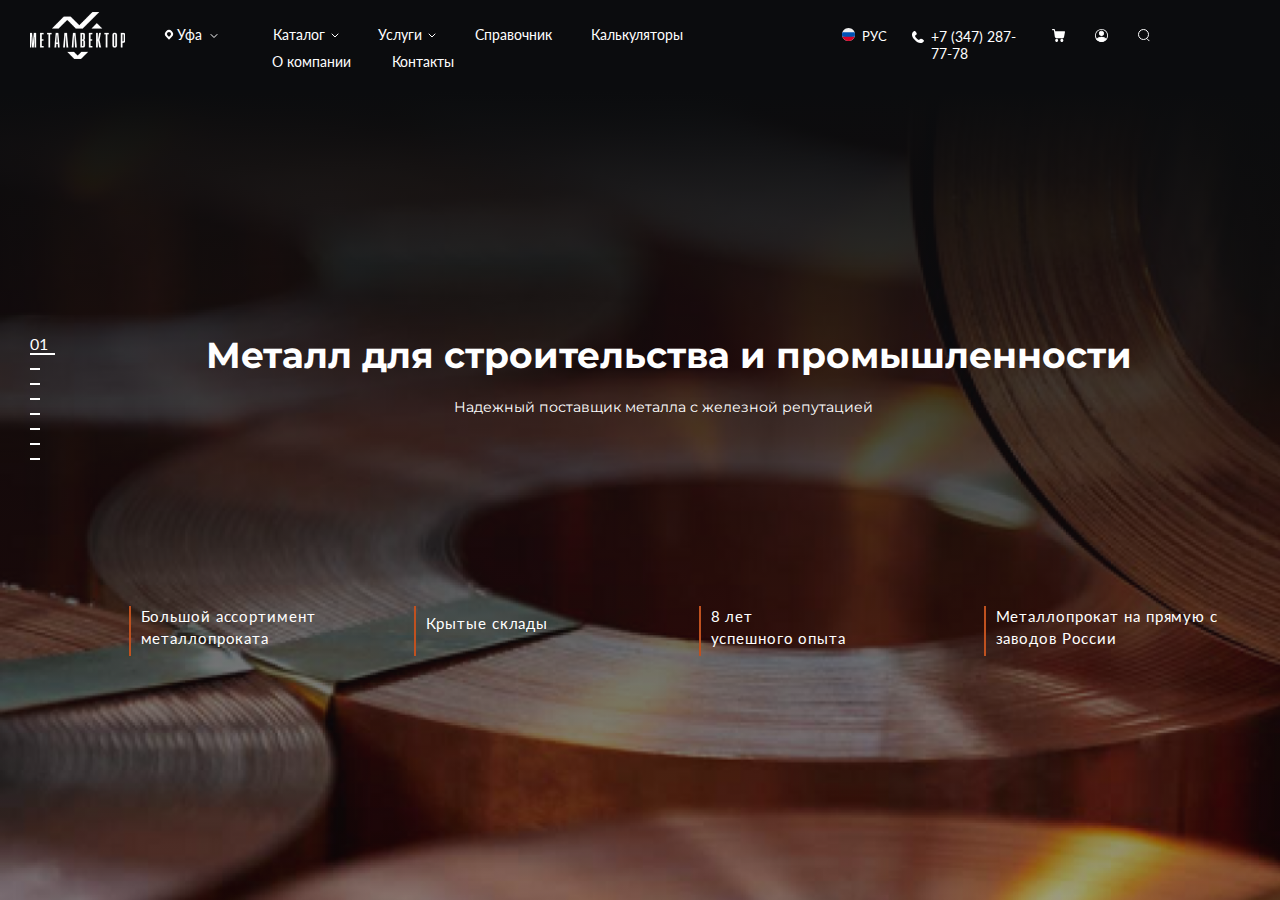
<file: index.html>
<!DOCTYPE html>
<html>
	<head>
		<meta chatset="utf-8">
		<link rel="stylesheet" href="index.css">
		 <meta name="viewport" content="width=device-width, initial-scale=1.0">
	</head>
	<body>
		<header>
			<div class="Head">
				<div class="Head__menuHead">
					<div class="Head__menuHead__block-logo">
						<img class="Head__menuHead__block-logo__img" src="img/header/logoWhite.png"/>
					</div>
					<div class="Head__menuHead__regionHead">
						<div class="Head__menuHead__regionHead__marker"></div>
						<p class="Head__menuHead__regionHead__region" id="region_menu">Уфа</p>
						<ul class="Head__menuHead__regionHead__menu" id="regions">
							<li class="Head__menuHead__regionHead__menu_item" id="region_myself">Уфа</li>
							<li class="Head__menuHead__regionHead__menu_item" id="region_myself">Москва</li>
							<li class="Head__menuHead__regionHead__menu_item" id="region_myself">Москва</li>
							<li class="Head__menuHead__regionHead__menu_item" id="region_myself">Ооо, Питер</li>
						</ul>
						<img class="Head__menuHead__regionHead__line" src="img/header/Line.svg"/>
					</div>
					<div class="Head__listHead">
						<ul class="Head__listHead__menu">
							<li class="Head__listHead__menu-items Head__listHead__menu-items-catalog" id="menu_catalog">
								<label class="Head__listHead__menu-items_label">Каталог</label>
								<ul class="Head__listHead__menu-items__more" id="menu_catalog_items">
									<a class="Head__listHead__menu-items__more-href" href="#">
										<li class="Head__listHead__menu-items__more-href_name">Металлопрокат</li>
									</a>
									<a class="Head__listHead__menu-items__more-href" href="#">
										<li class="Head__listHead__menu-items__more-href_name">Кровля</li>
									</a>
									<a class="Head__listHead__menu-items__more-href" href="#">
										<li class="Head__listHead__menu-items__more-href_name">Фасад</li>
									</a>
									<a class="Head__listHead__menu-items__more-href" href="#">
										<li class="Head__listHead__menu-items__more-href_name">Ограждающие системы</li>
									</a>
									<a class="Head__listHead__menu-items__more-href" href="#">
										<li class="Head__listHead__menu-items__more-href_name">Прочие</li>
									</a>
									<a class="Head__listHead__menu-items__more-href" href="#">
										<li class="Head__listHead__menu-items__more-href_name">Некондиция</li>
									</a>
								</ul>
								<img class="Head__listHead__menu-items-more_line" src="img/header/Line.svg"/>
							</li>
							<li class="Head__listHead__menu-items Head__listHead__menu-items-service" id="menu_catalog">
								<label class="Head__listHead__menu-items_label">Услуги</label>
								<ul class="Head__listHead__menu-items__more" id="menu_catalog_items">
									<a class="Head__listHead__menu-items__more-href" href="#">
										<li class="Head__listHead__menu-items__more-href_name">Лазерная резка металла</li>
									</a>
									<a class="Head__listHead__menu-items__more-href" href="#">
										<li class="Head__listHead__menu-items__more-href_name">Резка металла в размер</li>
									</a>
									<a class="Head__listHead__menu-items__more-href" href="#">
										<li class="Head__listHead__menu-items__more-href_name">Гибка металла</li>
									</a>
									<a class="Head__listHead__menu-items__more-href" href="#">
										<li class="Head__listHead__menu-items__more-href_name">Прочие</li>
									</a>
									<a class="Head__listHead__menu-items__more-href" href="#">
										<li class="Head__listHead__menu-items__more-href_name">Некондиция</li>
									</a>
								</ul>
								<img  class="Head__listHead__menu-items-more_line" src="img/header/Line.svg"/>
							</li>
							<li class="Head__listHead__menu-items Head__listHead__menu-items-info">Справочник</li>
							<li class="Head__listHead__menu-items Head__listHead__menu-items-calc">Калькуляторы</li>
							<li class="Head__listHead__menu-items Head__listHead__menu-items-company">О компании</li>
							<li class="Head__listHead__menu-items Head__listHead__menu-items-contacts">Контакты</li>
						</ul>
					</div>
					<div class="Head__menuHead__menu_language" id="language">
						<img class="Head__menuHead__menu_language-img" src="img/header/rusHead.svg"/>
						<p class="Head__menuHead__menu_language-item Head__menuHead__menu_language-rus" >РУС</p>
						<p class="Head__menuHead__menu_language-item Head__menuHead__menu_language-eng Head__menuHead__menu_language-disabled">ENG</p>
					</div>
					<div class="Head__menuHead__menu_phone">
						<img class="Head__menuHead__menu_phone-img" src="img/header/phoneIcon.svg"/>
						<p class="Head__menuHead__menu_phone-number">+7 (347) 287-77-78</p>
					</div>
					<div class="Head__menuHead__menu_user">
						<a class="Head__menuHead__menu_user-href Head__menuHead__menu_user-basket" href="#"><img class="Head__menuHead__menu_user-href_img" src="img/header/basketIcon.svg"/></a>
						<a class="Head__menuHead__menu_user-href" href="#"><img class="Head__menuHead__menu_user-href_img" src="img/header/userIcon.svg"/></a>
						<a class="Head__menuHead__menu_user-href Head__menuHead__menu_user-search" href="#"><img class="Head__menuHead__menu_user-href_img" src="img/header/searchIcon.svg"/></a>
					</div>
				</div>
				<div class="Head__banner_all_head">
					<div class="Head__sliderHead">
						<div class="Head__slider_item_head first_slider_item_head Head__active_slider_item">
						 	<p>01</p>
						</div>
						<div class="Head__slider_item_head second_slider_item_head">
							<p>02</p>
						</div>
						<div class="Head__slider_item_head third_slider_item_head">
							<p>03</p>
						</div>
						<div class="Head__slider_item_head fourth_slider_item_head">
							<p>04</p>
						</div>
						<div class="Head__slider_item_head fifth_slider_item_head">
							<p>05</p>
						</div>
						<div class="Head__slider_item_head six_slider_item_head">
							<p>06</p>
						</div>
						<div class="Head__slider_item_head seven_slider_item_head">
							<p>07</p>
						</div>
						<div class="Head__slider_item_head seven_slider_item_head">
							<p>08</p>
						</div>
					</div>
					<div class="Head__banner_head Head__active_banner">
						<div class="Head__banner_head_name">
							<h1 class="Head__banner_head_name_header">Металл для строительства и промышленности</h1>
							<p class="Head__banner_head_name_text">Надежный поставщик металла с железной репутацией</p>
						</div>
						<div class="Head__banner_items">
							<div class="Head__banner_head_item">
								<p class="Head__banner_head_item-text">Большой ассортимент<br>металлопроката</p>
							</div>
							<div class="Head__banner_head_item">
								<p class="Head__banner_head_item-text Head__banner_head_item-text-wing">Крытые склады </p>
							</div>
							<div class="Head__banner_head_item">
								<p class="Head__banner_head_item-text">8 лет<br>успешного опыта</p>
							</div>
							<div class="Head__banner_head_item">
								<p class="Head__banner_head_item-text">Металлопрокат на прямую с <br> заводов России</p>
							</div>
						</div>
					</div>									
				</div>
			</div>
		</header>
		<main>
			<section id="catalog">
				<div class="popularBlock">
					<div class="popularBlock__header">
						<h2 class="popularBlock__header-name">Популярное</h2>
						<a class="popularBlock__header-href" href="#">
							<p class="popularBlock__header-href_text">Каталог</p>
							<img class="popularBlock__header-href_img" src="img/popular/Line.png">
						</a>
					</div>
					<div class="popularBlock__block-catalog">
						<div class="popularBlock__all-catalog">
							<div class="popularBlock__catalog">
								<div class="popularBlock__catalog-block">
									<img class="popularBlock__catalog-block_img" src="img/popular/product.png">
								</div>
								<div class="popularBlock__catalog_text">
									<p class="popularBlock__catalog_articul">Артикул 23936</p>
									<p class="popularBlock__catalog_descreption">Лист ХК 1.2 1.25м 2.5м 08пссп 16523</p>
									<div class="popularBlock__catalog_info_price">
										<div class="popularBlock__catalog_prices">
											<p class="popularBlock__catalog_prices-piece">2 502 
												<sup class="popularBlock__catalog_prices-sup">40</sup>
												 / шт.
											</p>
											<p class="popularBlock__catalog_prices-ton">72 864 
												<sup class="popularBlock__catalog_prices-sup">00</sup>
												 / т.
											</p>
										</div>
										<div class="popularBlock__catalog_prices-block">
											<img class="popularBlock__catalog_prices-block_img" src="img/popular/basket.png">
										</div>
									</div>
								</div>
							</div>
							<div class="popularBlock__catalog">
								<div class="popularBlock__catalog-block">
									<img class="popularBlock__catalog-block_img" src="img/popular/product.png">
								</div>
								<div class="popularBlock__catalog_text">
									<p class="popularBlock__catalog_articul">Артикул 23936</p>
									<p class="popularBlock__catalog_descreption">Лист ХК 1.2 1.25м 2.5м 08пссп 16523</p>
									<div class="popularBlock__catalog_info_price">
										<div class="popularBlock__catalog_prices">
											<p class="popularBlock__catalog_prices-piece">2 502 
												<sup class="popularBlock__catalog_prices-sup">40</sup>
												 / шт.
											</p>
											<p class="popularBlock__catalog_prices-ton">72 864 
												<sup class="popularBlock__catalog_prices-sup">00</sup>
												 / т.
											</p>
										</div>
										<div class="popularBlock__catalog_prices-block">
											<img class="popularBlock__catalog_prices-block_img" src="img/popular/basket.png">
										</div>
									</div>
								</div>
							</div>
							<div class="popularBlock__catalog">
								<div class="popularBlock__catalog-block">
									<img class="popularBlock__catalog-block_img" src="img/popular/product.png">
								</div>
								<div class="popularBlock__catalog_text">
									<p class="popularBlock__catalog_articul">Артикул 23936</p>
									<p class="popularBlock__catalog_descreption">Лист ХК 1.2 1.25м 2.5м 08пссп 16523</p>
									<div class="popularBlock__catalog_info_price">
										<div class="popularBlock__catalog_prices">
											<p class="popularBlock__catalog_prices-piece">
												2 502 
												<sup class="popularBlock__catalog_prices-sup">40</sup>
												 / шт.
											</p>
											<p class="popularBlock__catalog_prices-ton">
												72 864 
												<sup class="popularBlock__catalog_prices-sup">00</sup>
												 / т.
											</p>
										</div>
										<div class="popularBlock__catalog_prices-block">
											<img class="popularBlock__catalog_prices-block_img" src="img/popular/basket.png">
										</div>
									</div>
								</div>
							</div>
							<div class="popularBlock__catalog">
								<div class="popularBlock__catalog-block">
									<img class="popularBlock__catalog-block_img" src="img/popular/product.png">
								</div>
								<div class="popularBlock__catalog_text">
									<p class="popularBlock__catalog_articul">Артикул 23936</p>
									<p class="popularBlock__catalog_descreption">Лист ХК 1.2 1.25м 2.5м 08пссп 16523</p>
									<div class="popularBlock__catalog_info_price">
										<div class="popularBlock__catalog_prices">
											<p class="popularBlock__catalog_prices-piece">
												2 502 
												<sup class="popularBlock__catalog_prices-sup">40</sup>
												 / шт.
											</p>
											<p class="popularBlock__catalog_prices-ton">
												72 864 
												<sup class="popularBlock__catalog_prices-sup">00</sup>
												 / т.
											</p>
										</div>
										<div class="popularBlock__catalog_prices-block">
											<img class="popularBlock__catalog_prices-block_img" src="img/popular/basket.png">
										</div>
									</div>
								</div>
							</div>
							<div class="popularBlock__catalog">
								<div class="popularBlock__catalog-block">
									<img class="popularBlock__catalog-block_img" src="img/popular/product.png">
								</div>
								<div class="popularBlock__catalog_text">
									<p class="popularBlock__catalog_articul">Артикул 23936</p>
									<p class="popularBlock__catalog_descreption">Лист ХК 1.2 1.25м 2.5м 08пссп 16523</p>
									<div class="popularBlock__catalog_info_price">
										<div class="popularBlock__catalog_prices">
											<p class="popularBlock__catalog_prices-piece">
												2 502 
												<sup class="popularBlock__catalog_prices-sup">40</sup>
												 / шт.
											</p>
											<p class="popularBlock__catalog_prices-ton">
												72 864 
												<sup class="popularBlock__catalog_prices-sup">00</sup>
												 / т.
											</p>
										</div>
										<div class="popularBlock__catalog_prices-block">
											<img class="popularBlock__catalog_prices-block_img" src="img/popular/basket.png">
										</div>
									</div>
								</div>
							</div>
							<div class="popularBlock__catalog">
								<div class="popularBlock__catalog-block">
									<img class="popularBlock__catalog-block_img" src="img/popular/product.png">
								</div>
								<div class="popularBlock__catalog_text">
									<p class="popularBlock__catalog_articul">Артикул 23936</p>
									<p class="popularBlock__catalog_descreption">Лист ХК 1.2 1.25м 2.5м 08пссп 16523</p>
									<div class="popularBlock__catalog_info_price">
										<div class="popularBlock__catalog_prices">
											<p class="popularBlock__catalog_prices-piece">
												2 502 
												<sup class="popularBlock__catalog_prices-sup">40</sup>
												 / шт.
											</p>
											<p class="popularBlock__catalog_prices-ton">
												72 864 
												<sup class="popularBlock__catalog_prices-sup">00</sup>
												 / т.
											</p>
										</div>
										<div class="popularBlock__catalog_prices-block">
											<img class="popularBlock__catalog_prices-block_img" src="img/popular/basket.png">
										</div>
									</div>
								</div>
							</div>
						</div>
					</div>
					<div class="popularBlock__bottom-line">
						<div class="popularBlock__bottom-line-active"></div>
					</div>
				</div>
			</section>
			<section id="services">
				<div class="services">
					<div class="services__header">
							<p class="services__header_text">Услуги</p>
					</div>
					<div  class="services__items">
						<div class="services__items__self services__items__self-first">
							<div class="services__items__self-left-block"></div>
							<div class="services__items__self-block">
								<p class="services__items__self-block_text">Лазерная резка металла</p>
							</div>
						</div>
						<div class="services__items__self services__items__self-second">
							<div class="services__items__self-left-block" ></div>
							<div class="services__items__self-block">
								<p class="services__items__self-block_text">Резка металла в размер</p>
							</div>
						</div>
						<div class="services__items__self services__items__self-thrid">
							<div class="services__items__self-left-block"></div>
							<div class="services__items__self-block">
								<p class="services__items__self-block_text">Гибка металла</p>
							</div>
						</div>
					</div>
				</div>
			</section>
			<section id="stocks">
				<div class="stocks">
					<div class="stocks__header">
						<div class="stocks__header_head">
							<p class="stocks__header_head-text">Акции</p>
						</div>
						<div class="stocks__header_href">
							<a class="stocks__header_href-text" href="#">ВСЕ АКЦИИ</a>
							<img class="stocks__header_href-img" src="img/popular/Line.png">
						</div>
					</div>
					<div class="stocks__all-products">
						<div class="stocks__all-products__item">
							<p class="stocks__all-products__item-info">
								Снижаем цены <br>
								на немерную арматуру
							</p>
							<img class="stocks__all-products__item-img" src="img/stock/truba.png">
							<a class="stocks__all-products__item-href" href="#">ПОДРОБНЕЕ</a>
						</div>
						<div class="stocks__all-products__item">
							<p class="stocks__all-products__item-info">
								Снижаем цены <br>
								на немерную арматуру
							</p>
							<img class="stocks__all-products__item-img" src="img/stock/truba.png">
							<a class="stocks__all-products__item-href" href="#">ПОДРОБНЕЕ</a>
						</div>
						<div class="stocks__all-products__item">
							<p class="stocks__all-products__item-info">
								Снижаем цены <br>
								на немерную арматуру
							</p>
							<img class="stocks__all-products__item-img" src="img/stock/truba.png">
							<a class="stocks__all-products__item-href" href="#">ПОДРОБНЕЕ</a>
						</div>
					</div>
					<div class="popularBlock__bottom-line">
						<div class="popularBlock__bottom-line-active"></div>
					</div>
				</div>
			</section>
			<section id="news">
				<div class="news">
					<div class="news__header">
						<p class="news__header-name">Новости</p>
						<div class="news__header-href">
							<a class="news__header-href-text" href="#">ВСЕ НОВОСТИ</a>
							<img class="news__header-href-img" src="img/popular/Line.png">
						</div>
					</div>
					<div class="news__items">
						<div class="news__items__big-news">
							<p class="news__items__big-news_date">20 января 2023</p>
							<p class="news__items__big-news_text">
								Росстат: индекс цен <br>
								в металлургии по итогам 2022 года составил 98,8%
							</p>
							<a class="news__items__big-news_href" href="#">ЧИТАТЬ</a>
						</div>
						<div class="news__items__small-news">
							<div class="news__items__small-news_item">
								<p class="news__items__small-news_item-info">«ВИЗ-Сталь» оптимизирует процесс упаковки готовой продукции</p>
								<p class="news__items__small-news_item-date">20 января 2023</p>
							</div>
							<div class="news__items__small-news_item">
								<p class="news__items__small-news_item-info">Иран: выплавка стали с начала года сократилась на 2%</p>
								<p class="news__items__small-news_item-date">12 января 2023</p>
							</div>
						</div>
					</div>
				</div>
			</section>
			<section id="useful">
				<div class="useful">
					<div class="useful__header">
						<div class="useful__header_head">
							<p class="useful__header_head-text">Полезные статьи</p>
						</div>
						<div class="useful__header_href">
							<a class="useful__header_href-text" href="#">ВСЕ СТАТЬИ</a>
							<img class="useful__header_href-img" src="img/popular/Line.png">
						</div>
					</div>
					<div class="useful__all-products">
						<div class="useful__all-products__item">
							<img class="useful__all-products__item-img" src="img/useful/article_1.png">
							<p class="useful__all-products__item-info">
								Выбираем строительную арматуру
							</p>
							<p class="useful__all-products__item-description" >
								Какая бывает арматура в строительстве?<br>
								По каким признакам классифицируется арматура?
							</p>
						</div>
						<div class="useful__all-products__item">
							<img class="useful__all-products__item-img" src="img/useful/article_2.png">
							<p class="useful__all-products__item-info">
								Строим забор из профлиста
							</p>
							<p class="useful__all-products__item-description" >
								Какая бывает арматура в строительстве?<br>
								По каким признакам классифицируется арматура?
							</p>
						</div>
						<div class="useful__all-products__item">
							<img class="useful__all-products__item-img" src="img/useful/article_3.png">
							<p class="useful__all-products__item-info">
								Оцинковка и нержавейка. Что выбрать?
							</p>
							<p class="useful__all-products__item-description" >
								Какая бывает арматура в строительстве?<br>
								По каким признакам классифицируется арматура?
							</p>
						</div>
					</div>
					<div class="popularBlock__bottom-line">
						<div class="popularBlock__bottom-line-active"></div>
					</div>
				</div>
			</section>
			<section id="parthers">
				<div class="parthers">
					<div class="parthers__header">
						<div class="parthers__header_head">
							<p class="parthers__header_head-text">Партнеры</p>
						</div>
					</div>
					<div class="parthers__all">
						<div class="parthers__all__item parthers__all__ARCELOR">
							<img class="parthers__all__item-img" src="img/parthers/arcelor.svg">
						</div>
						<div class="parthers__all__item parthers__all__NLMK">
							<img class="parthers__all__item-img" src="img/parthers/NLMK.svg">
						</div>
						<div class="parthers__all__item parthers__all__GKP">
							<img class="parthers__all__item-img" src="img/parthers/GKP.svg">
						</div>
						<div class="parthers__all__item parthers__all__AMET">
							<img class="parthers__all__item-img" src="img/parthers/amet.svg">
						</div>
						<div class="parthers__all__item parthers__all__MMK">
							<img class="parthers__all__item-img" src="img/parthers/MMK.svg">
						</div>
						<div class="parthers__all__item parthers__all__CMK">
							<img class="parthers__all__item-img" src="img/parthers/CMK.svg">
						</div>
					</div>
					<div class="popularBlock__bottom-line partherBlock__bottom-line">
						<div class="popularBlock__bottom-line-active"></div>
					</div>
				</div>
			</section>-->
		</main>
		<footer id="menu-footer">
			<div class="menu-footer">
				<div class="menu-footer__info">
					<div class="menu-footer__info__block-first">
						<p class="menu-footer__info__block-first_string menu-footer__info__string">Прайс-лист</p>
						<p class="menu-footer__info__block-first_string menu-footer__info__string">Спецпредложения</p>
						<p class="menu-footer__info__block-first_string menu-footer__info__string">Каталог</p>
						<ul class="menu-footer__info__block-first_lists menu-footer__info__lists">
							<li class="menu-footer__info__block-first_lists-item menu-footer__info__lists-item">Сортовой прокат</li>
							<li class="menu-footer__info__block-first_lists-item menu-footer__info__lists-item">Трубы</li>
							<li class="menu-footer__info__block-first_lists-item menu-footer__info__lists-item">Листовой прокат</li>
							<li class="menu-footer__info__block-first_lists-item menu-footer__info__lists-item">Метизы</li>
							<li class="menu-footer__info__block-first_lists-item menu-footer__info__lists-item">Качественные стали</li>
							<li class="menu-footer__info__block-first_lists-item menu-footer__info__lists-item">Цветные металлы</li>
							<li class="menu-footer__info__block-first_lists-item menu-footer__info__lists-item">Нержавеющая сталь</li>
						</ul>
					</div>
					<div class="menu-footer__info__block-second">
						<p class="menu-footer__info__block-second_string menu-footer__info__string">О компании</p>
						<ul class="menu-footer__info__block-second_lists menu-footer__info__lists">
							<li class="menu-footer__info__block-second_lists-item menu-footer__info__lists-item">Основная деятельность</li>
							<li class="menu-footer__info__block-second_lists-item menu-footer__info__lists-item">Ваканси</li>
							<li class="menu-footer__info__block-second_lists-item menu-footer__info__lists-item">Наши партнеры и поставщики</li>
						</ul>
						<p class="menu-footer__info__block-second_string menu-footer__info__string">Услуги и сервис</p>
						<p class="menu-footer__info__block-second_string menu-footer__info__string">Контакты</p>
					</div>
				</div>
				<div class="menu-footer__footer">
					<div class="menu-footer__footer-social">
						<div class="menu-footer__footer-social_item menu-footer__footer-social_fb">
							<img class="menu-footer__footer-social_item-img" src="img/footer/fb.svg">
						</div>
						<div class="menu-footer__footer-social_item">
							<img class="menu-footer__footer-social_item-img" src="img/footer/insta.svg">
						</div>
						<div class="menu-footer__footer-social_item">
							<img class="menu-footer__footer-social_item-img" src="img/footer/vk.svg">
						</div>
					</div>
					<div class="menu-footer__footer-rights">
						<p class="menu-footer__footer-rights_text">© ОАО«МЕТАЛЛВЕКТОР», 2023 г. Все права защищены.</p>
					</div>
				</div>
			</div>
		</footer>
	</body>
	<script src="index.js"></script>
</html>
</file>
<file: index.css>
@font-face{
	font-family: "Lato";
	src: url('fonts/Lato.ttf');
}

@font-face{
	font-family: "Montserrat";
	src: url('fonts/Montserrat.ttf');
}

html{
	background: url("img/header/headWap.png") no-repeat;
	background-size: cover;
	height: 100%;
	width: 100%;
	margin: 0px;
	overflow-y: hidden;
	/*filter: blur(10px);*/
	/*box-shadow: inset 0px 200px 80px 50px rgb(0,0,0);*/
}

body{
	font-family: "Lato";
	width: 100%;
	margin: 0;
	background-size: contain;
	/*overflow-y: hidden;*/
}

header{
	
	/*margin-top: 0px;
	width: 100%;
	height: 100%;
	background-size: contain;
	background: linear-gradient(180deg, #0B0C0E 10.21%, rgba(11, 12, 14, 0.4));
	/*background-size: cover;*/
}

header a{
	text-decoration: none;
	outline: none;
	color: white;
}

.Head{
	position: absolute;
	margin-top: 0px;
	width: 100%;
	height: 100%;
	background-size: contain;
	background: linear-gradient(180deg, #0B0C0E 10.21%, rgba(11, 12, 14, 0.4));
	
	/*background-size: auto;*/
}

.Head__menuHead{
	display: flex;
}

.Head__menuHead__block-logo__img{
	margin-top: 12px;
	margin-left: 30px;
}

.Head__menuHead__regionHead{
	display: flex;
	width: 100px;
	color: white;
	margin-top: 12px;
	font-size: 14px;
	/*margin-left: 157px;*/
	margin-left: 30px;
	margin-right: 0px;
	cursor: pointer;
}

.Head__menuHead__regionHead__region:hover{
	opacity: 0.7;
}

.Head__menuHead__regionHead__line{
	width: 8px;
	height: 8px;
	padding-top: 20px;
	margin: 0px 10px 0px 8px;
}

.Head__menuHead__regionHead__marker{
	width: 4px;
	height: 4px;
	margin: 0px 4px 0px 10px;
	margin-top: 18px;
	border: 2.5px solid white;
	transform: rotate(45deg);
	border-radius: 50% 50% 0% 50%;
}

.Head__menuHead__regionHead__menu{
	position: absolute;
	display: none;
	margin-top: 50px;
	background: linear-gradient(rgb(0,0,0, 0.4), #44322a);
	border-top: 1px solid rgb(255,255,255,1);
	border-bottom: 1px solid rgb(255,255,255,1);
	padding-right: 40px; 
	padding-top: 10px;
	padding-bottom: 15px;
	margin-left: 0px;
	border-radius: 3px;
}

.Head__menuHead__regionHead__menu_item{
	list-style: none;
	padding: 10px 0 10px 0;
	border-bottom: 1px solid rgb(255,255,255,1);
}

.Head__menuHead__regionHead__menu_item:hover{
	opacity: 0.4;
	border-bottom: 1px solid black;
}

.Head__listHead{
	margin-left: -40px;
	margin-right: 100px;
	width: 730px;
}

.Head__listHead__menu{
	display: flex;
	flex-wrap: wrap;
	color: white;
}

.Head__listHead__menu-items{
	cursor: pointer;
	list-style: none;
	display: flex;
	font-size: 14px;
}

.Head__listHead__menu-items:not(.Head__listHead__menu-items:nth-child(1), .Head__listHead__menu-items:nth-child(2)):hover{
	opacity: 0.6;
}

.Head__listHead__menu-items_label:hover{
	opacity: 0.6;
}

.Head__listHead__menu-items-catalog{
	padding: 10px 0 0 42px;
}

.Head__listHead__menu-items-info , .Head__listHead__menu-items-calc , .Head__listHead__menu-items-service{
	padding: 10px 0 0 39px;
}

.Head__listHead__menu-items-company , .Head__listHead__menu-items-contacts{
	padding: 10px 0 0 41px;
}

.Head__listHead__menu-items-more_line{
  	margin-top: 2px;
  	margin-left: 6px;
}

.Head__listHead__menu-items__more{
	position: absolute;
	background:  linear-gradient(rgb(0,0,0, 0.4), #44322a);
	border-radius: 0px;
	margin-top: 40px;
	border: 2px inset;
	border-color: black, white;
	border-right: none;
	border-left: none;
	padding-top: 20px;
	padding-bottom: 20px;
	padding-right: 40px;
	display: none;
	z-index: 1;
}

.Head__listHead__menu-items__more-href{
	text-decoration: none;
	color: white;
}

.Head__listHead__menu-items__more-href_name{
	cursor: pointer;
	list-style: none;
	padding: 10px 0px;
	border-bottom: 1px solid rgb(255,255,255,0.5);
	border-right: none;
	border-left: none;
}

.Head__listHead__menu-items__more-href_name:hover{
	opacity: 0.8;
	color: rgb(255,255,255,0.4);
	border-bottom-color: rgb(0,0,0,0.7);
}


.Head__menuHead__menu_language{
	display: flex;
	width: 60px;
	margin-top: 28px;
	margin-left: auto;
	margin-right: 0px;
	cursor: pointer;
}

.Head__menuHead__menu_language:hover{
	opacity: 0.6;
}

.Head__menuHead__menu_language-img{
	width: 13px;
	height: 13px;
}

.Head__menuHead__menu_language-item{
	color: white;
	margin:0;
	font-size: 13px;
	margin-left: 7px;
}

.Head__menuHead__menu_language-disabled{
	display: none;
}

.Head__menuHead__menu_phone{
	display: flex;
	color: white;
	margin-top: 28px;
	margin-left: 25px;
	margin-right: 33px;
}

.Head__menuHead__menu_phone-img{
	width: 12px;
	height: 12px;
	margin-top: 3px;
}

.Head__menuHead__menu_phone-number{
	margin-top: 0px;
	margin-left: 7px;
	font-size: 14px;
}

.Head__menuHead__menu_user{
	display: flex;
	margin-top: 26px;
	margin-right: 130px;
}

.Head__menuHead__menu_user-href:not(.Head__menuHead__menu_user-basket){
	margin-left: 30px
}


.Head__menuHead__menu_user-href:hover{
	opacity: 0.6;
}


/*slider left number*/
.Head__sliderHead{
	color: white;
	z-index: 2;
	margin-top: 235px

}

.Head__slider_item_head{
	width: 10px;
	border-bottom: 2px solid white;
	padding: 10px 0 0 0px;
	margin: 3px;
	margin-left: 30px;
}

.Head__slider_item_head p{
	display: none;
}

.Head__active_slider_item{
	width: 25px;
}

.Head__active_slider_item p{
	display: block;
	margin: 0;
	padding: 0;
	width: 25px;
}


/*head banner*/
.Head__banner_all_head{
	display: flex;
}

.Head__banner_head{
	display: none;
	color: white;
	font-family: "Montserrat";
	font-size: 18px;
	margin-top: 223px;
	margin-left: auto;
	margin-right: auto;
}

.Head__banner_items{
	display: flex;
	flex-wrap: wrap;
	font-size: 14.5px;
	font-family: "Lato";
	margin-top: 170px;
	margin-left: 19px;
} 

.Head__banner_head_item{
	margin: 20px;
	height: 20px;
	padding-bottom: 30px;
	width: 300px;
	margin-right: -37px;
	border-left: 2px solid #C0511F;
}

.Head__banner_head_item p{
	margin-top: 0px;
	letter-spacing: 0.9px;
	margin-left: 10px;
	line-height: 22px;
}

.Head__banner_head_item-text-wing{
	padding-top: 7px;
}


.Head__banner_head_name{
	text-align: center;
}

.Head__banner_head_name_text{
	display: flex;
	flex-wrap: wrap;
	width: 430px;
	font-size: 14.2px;
	margin-top: -3px;
	margin-left: auto;
	margin-right: auto;
}


/*catalog*/

#catalog{
	width: 100%;
	height: 100%;
	margin-left: auto;
	margin-right: auto;
	margin-top: 0px;
}

.popularBlock{
	position: absolute;
	width: 100%;
	display: none;
	height: 100%;
	background: #e4e4e4;
	padding-top: 100px;
	margin-left: auto;
	margin-right: auto;
}

.popularBlock__block-catalog{
	width: 85%;
	margin-left: auto;
	margin-right: auto;
}

.popularBlock__all-catalog{
	display: flex;
	flex-wrap: wrap;
	margin-left: auto;
	margin-right: auto;
}

.popularBlock__header{
	display: flex;
	margin-left: 150px;
	margin-top: 79px;
}

.popularBlock__header-href{
	display: flex;
	text-decoration: none;
	font-family: 'Montserrat';
	font-style: normal;
	font-weight: 500;
	font-size: 16px;
	line-height: 20px;
	text-transform: uppercase;
	color: #C0511F;
	margin-top: 10px;
	margin-left: auto;
	margin-right: 40px;
	cursor: pointer;
}

.popularBlock__header-href:hover{
	opacity: 0.7;
}

.popularBlock__header-href_img{
	width:4px;
	height:8px;
	margin-top: 23px;
	margin-left: 20px;
}

.popularBlock__header-name{
	font-family: 'Montserrat';
	font-style: normal;
	font-weight: 500;
	font-size: 24px;
	line-height: 29px;
	margin-bottom: 50px;

}

.popularBlock__catalog-block{
	background:#F6F6F6;
	width: 202px;
	height: 180px;
}

.popularBlock__catalog-block_img{
	margin-left: 25px;
}

.popularBlock__catalog{
	cursor: pointer;
	margin-left: 10px;
	width: 202px;
	height: 330px;
	box-shadow: 0px 0px 5px 5px rgb(0,0,0, 0.1);
}

.popularBlock__catalog_text{
	padding-left: 10px;
}

.popularBlock__catalog_articul{
	font-family: 'Montserrat';
	font-style: normal;
	font-weight: 400;
	font-size: 10px;
	line-height: 12px;
	color: #878787;
}

.popularBlock__catalog_descreption{
	font-family: 'Montserrat';
	font-style: normal;
	font-weight: 400;
	font-size: 14px;
	line-height: 17px;
	width:200px;
	margin-top: 0px;
}

.popularBlock__catalog_prices-piece{
	margin-top:  0px;
}

.popularBlock__catalog_prices-ton{
	margin-top: -14px;
}

.popularBlock__catalog_prices-sup{
	font-size: 9px;
}

.popularBlock__catalog_info_price{
	display: flex;
}


.popularBlock__catalog_prices{
	font-family: 'Montserrat';
	font-style: normal;
	font-weight: 600;
	font-size: 14px;
	line-height: 17px;
	margin-top: 0px;
}

.popularBlock__catalog_prices-block:hover{
	transform: scale(1.2);
	opacity: 0.6;
}

.popularBlock__catalog_prices-block{
	background: #C0511F;
	border-radius: 10px;
	width:36px;
	height:36px;
	margin-left: 57px;
	margin-top: 5px;
	cursor: pointer;
	transition-duration: 0.3s;
}

.popularBlock__catalog_prices-block_img{
	margin-left: 11px;
	margin-top: 12px;
}

.popularBlock__bottom-line{
	margin-top: 30px;
	margin-left: auto;
	margin-right: auto; 
	width: 85%;
	height: 0px;
	padding: 0; 
	border: 2px solid rgb(0, 0, 0, 0.3);
	border-radius: 20px;
}

.popularBlock__bottom-line-active{
	width: 200px;
	border-radius: 10px;
	position: absolute;
	margin-top: -2px;
	margin-left: -2px;
	border-bottom: 4px solid black;
}

#services{
	width: 100%;
	height: 100%;
	z-index: 0;
	margin-top: 0px;
	margin-left: auto;
	margin-right: auto;
}

.services{
	width: 100%;
	height: 100%;
	padding-bottom: 500px;
	background: #e4e4e4;
	display: none;
	background: linear-gradient(256.7deg, #ECECE9 0%, #F6F6F6 100%);
}

.services__header{
	font-family: 'Montserrat';
	font-style: normal;
	font-weight: 500;
	font-size: 24px;
	line-height: 29px;
	padding-top: 174px;
	margin-left: 150px;
}

.services__items{
	width: 85%;
	display: flex;
	flex-wrap: wrap;
	margin-top: 129.5px;
	/*margin-left: 145px;*/
	margin-left: auto;
	margin-right: auto;
}

.services__items__self{
	width: 401px;
	cursor: pointer;
	height: 100px;
	display: flex;
	margin-left: 31.5px;	
	background: white;
	box-shadow: 0px 0px 2px 2px #e4e4e4;
	transition-duration: 0.3s
}

.services__items__self-thrid{
	/*margin-left: 30px;*/
}

.services__items__self:hover{
	background: #C0511F;
	color: white;
}

.services__items__self-left-block{
	height: 100px;
	width: 30px;
	background: #C0511F;
}

.services__items__self-block{
	height: 75px;
	width: 371px;
	padding-top: 25px;
}

.services__items__self-block_text{
	font-family: 'Montserrat';
	font-style: normal;
	font-weight: 500;
	font-size: 16px;
	line-height: 20px;
	text-align: center;
}

/*STOCKS*/

#stocks{
	width: 100%;
	height: 100%;
	margin-left: auto;
	margin-right: auto;
	margin-top: 0px;
	overflow-y: hidden;
}

.stocks{
	position: absolute;
	height: 100%;
	width: 100%;
	padding-top: 100px;
	padding-bottom: 300px;
	display: none;
	margin-left: auto;
	margin-right: auto;
	background: #e4e4e4;
	overflow-y: hidden;
}

.stocks__header{
	display: flex;
	margin-top: 87px;
	margin-left: 150px;
	margin-right: auto
}

.stocks__header_head-text{
	font-family: 'Montserrat';
	font-style: normal;
	font-weight: 500;
	font-size: 24px;
	line-height: 29px;
}

.stocks__header_href{
	padding-top: 27px;
	margin-left: auto;
	margin-right: 30px;
}

.stocks__header_href:hover , .stocks__all-products__item-href:hover{
	opacity: 0.7;
}

.stocks__header_href-text{
	font-family: 'Montserrat';
	font-style: normal;
	font-weight: 500;
	font-size: 16px;
	line-height: 20px;
	text-decoration: none;
	color: #C0511F;
}

.stocks__header_href-img{
	margin-left: 14px;
}

.stocks__all-products{
	margin-left: auto;
	margin-right: auto;
	width: 85%;
	display: flex;
	flex-wrap: wrap;
}

.stocks__all-products__item{
	width:401px;
	height:400px;
	background: white;
	padding-top: 23px;
	margin-left: 30px;
}

.stocks__all-products__item-info{
	font-family: 'Montserrat';
	font-style: normal;
	font-weight: 500;
	font-size: 16px;
	line-height: 20px;
	padding-top: 17px;
	margin-left: 27px;
}

.stocks__all-products__item-href{
	font-family: 'Lato';
	font-style: normal;
	font-weight: 400;
	font-size: 14px;
	line-height: 17px;
	color: #C0511F;
	margin-top: 0px;
	margin-left: -375px;
	text-decoration-line: underline;
}

.stocks__all-products__item-img{
	margin-left: 93px;
	margin-top: 35px;
	margin-bottom: 15px;
}

/*NEWS*/


#news{
	width: 100%;
	height: 100%;
	margin-left: auto;
	margin-right: auto;
	background: url("img/news/wapper.png") no-repeat;
	background-size: cover;
	margin-top: 0px;
}

.news{
	width: 100%;
	height: 100%;
	display: none;
	padding-top: 100px;
	padding-bottom: 500px;
	margin-left: auto;
	margin-right: auto;
	background: rgb(0,0,0, 0.5);
	background-size: cover;
}

.news__header{
	display: flex;
	margin-left: 150px;
	margin-top: 63px;
}

.news__header-name{
	font-family: Montserrat;
	font-style: Medium;
	font-size: 24px;
	line-height: 29px;
	line-height: 100%;
	color: white;
}

.news__header-href{
	margin-left:auto;
	margin-right: 30px;
	margin-top: 25px;
}

.news__header-href:hover{
	opacity: 0.7;
}

.news__header-href-img{
	margin-left: 13px;
}

.news__header-href-text{
	font-family: 'Montserrat';
	font-style: normal;
	font-weight: 500;
	font-size: 16px;
	line-height: 20px;
	color: #C0511F;
	text-decoration: none
}

.news__items{
	width: 85%;
	display: flex;
	flex-wrap: wrap;
	margin-right: auto;
	margin-left: auto;
	margin-top: 50px;
}

.news__items__big-news_href{
	font-family: 'Lato';
	font-style: normal;
	font-weight: 400;
	font-size: 14px;
	line-height: 17px;
	color: #C0511F;
}

.news__items__big-news_href:hover{
	opacity: 0.7;
}

.news__items__big-news_text{
	color: white;
	font-family: 'Montserrat';
	font-style: normal;
	font-weight: 700;
	font-size: 36px;
	line-height: 48px;
	margin-top: -8px;
	width: 501px;
}

.news__items__big-news_date{
	font-family: 'Lato';
	font-style: normal;
	font-weight: 400;
	font-size: 14px;
	line-height: 48px;
	padding-top: 0px;
	color: white;
}

.news__items__small-news{
	margin-left: auto;
	margin-right: 30px;
	margin-top: 48px;
}

.news__items__small-news_item{
	width: 220px;
	margin-bottom: 33px;
}

.news__items__small-news_item-info{
	font-family: 'Lato';
	font-style: normal;
	font-weight: 400;
	font-size: 14px;
	line-height: 17px;
	color: white;
}

.news__items__small-news_item-date{
	font-family: 'Lato';
	font-style: normal;
	font-weight: 400;
	font-size: 10px;
	line-height: 12px;
	color: #F6F6F6;
}

/*USEFUL*/

#useful{
	width: 100%;
	height: 100%;
	margin-left: auto;
	margin-right: auto;
	margin-top: 0px;
}

.useful{
	width: 100%;
	height: 100%;
	display: none;
	padding-top: 50px;
	padding-bottom: 400px;
	margin-left: auto;
	margin-right: auto;
	background: #f6f6f6;
}

.useful__header{
	display: flex;
	margin-left: 149px;
	margin-top: 90px;
}

.useful__header_head-text{
	font-family: 'Montserrat';
	font-style: normal;
	font-weight: 500;
	font-size: 24px;
	line-height: 29px;
}

.useful__header_href{
	margin-top: 27px;
	margin-left: auto;
	margin-right: 30px;
}

.useful__header_href:hover{
	opacity: 0.7;
}

.useful__header_href-img{
	margin-left: 13px;
}

.useful__header_href-text{
	font-family: 'Montserrat';
	font-style: normal;
	font-weight: 500;
	font-size: 16px;
	line-height: 20px;
	color: #C0511F;
	text-decoration: none;
}

.useful__all-products{
	width: 85%;
	display: flex;
	flex-wrap: wrap;
	margin-right: auto;
	margin-left: auto;
	margin-top: 24px;
}

.useful__all-products__item{
	cursor: pointer;
	width: 401px;
	height: 370px;
	margin-left: 28px;
	border: 1px solid #e4e4e4;
	transition-duration: 0.3s;
}

.useful__all-products__item:hover{
	color: white;
	background: #C0511F;
}

.useful__all-products__item-info{
	font-family: 'Montserrat';
	font-style: normal;
	font-weight: 500;
	font-size: 16px;
	line-height: 20px;
	padding-left: 20px;
	padding-top: 1px;
}

.useful__all-products__item-description{
	font-family: 'Lato';
	font-style: normal;
	font-weight: 400;
	font-size: 14px;
	line-height: 20px;
	padding-left: 20px;
	padding-top: 5px;
}

/*PARTHERS*/
#parthers{
	width: 100%;
	height: 100%;
	margin-left: auto;
	margin-right: auto;
	margin-top: 0px;
}

.parthers{
	width: 100%;
	height: 100%;
	display: none;
	padding-top: 50px;
	padding-bottom: 600px;
	margin-left: auto;
	margin-right: auto;
	background: #f6f6f6;
}
.parthers__header_head{
	margin-top: 195px;
	margin-left: 147px;
}

.parthers__header_head-text{
	font-family: 'Montserrat';
	font-style: normal;
	font-weight: 500;
	font-size: 24px;
	line-height: 29px;
}

.parthers__all{
	width: 85%;
	display: flex;
	flex-wrap: wrap;
	margin-left: 144px;
	margin-top: 100px;
}

.parthers__all__item{
	margin-left: 82px;
}

.parthers__all__ARCELOR{
	margin-left: 0px;
}

.parthers__all__CMK{
	padding-top: 23px;
	margin-left: 79px;
}

.parthers__all__AMET, .parthers__all__MMK{
	padding-top: 27px;
}

.partherBlock__bottom-line{
	margin-top: 30px;
	margin-left: auto;
	margin-right: auto; 
	width: 85%;
	height: 0px;
	padding: 0; 
	border: 2px solid rgb(0, 0, 0, 0.3);
	border-radius: 20px;
}


/*FOOTER*/
#menu-footer{
	width: 100%;
	margin-right: auto;
	margin-left: auto;
	margin-top: 100px;
	z-index: 0;
}

.menu-footer{
	width: 1440px;
	height: 600px;
	display: none;
	margin-right: auto;
	margin-left: auto;
}

.menu-footer__info{
	display: flex;
	flex-wrap: wrap;
	padding-top: 123px;
	margin-left: 144px;
}


.menu-footer__info__string{
	font-family: 'Montserrat';
	font-style: normal;
	font-weight: 500;
	font-size: 18px;
	line-height: 30px;
	color: #C0511F;
}

.menu-footer__info__lists{
	margin-top: -8px;
	margin-left: -19px;
	cursor: pointer;
}

.menu-footer__info__block-second{
	margin-left: 100px;
	line-height: 30px;
}

.menu-footer__info__lists-item{
	font-family: 'Montserrat';
	font-style: normal;
	font-weight: 500;
	font-size: 14px;
	line-height: 30px;
	color: white;
	cursor: pointer;
}

.menu-footer__info__lists-item:hover , .menu-footer__info__string:hover{
	opacity: 0.3;
}

.menu-footer__footer{
	border-top: 1px solid #818181;
	display: flex;
	width: 1270px;
	margin-left: 145px;
	margin-top: 73px;
}

.menu-footer__footer-social{
	display: flex;
	margin-top: 40px;
	margin-left: -2px;
}

.menu-footer__footer-social_item{
	margin-left: 20px;
	cursor: pointer;
}

.menu-footer__footer-social_item:hover{
	opacity: 0.7;
}

.menu-footer__footer-social_fb{
	margin-left: 0;
}

.menu-footer__footer-rights{
	font-family: 'Montserrat';
	font-style: normal;
	font-weight: 500;
	font-size: 12px;
	line-height: 15px;
	color: white;
	margin-left: 780px;
	margin-top: 38px;
}

.Head__active_banner{
	display: block;
}


@keyframes move_banner_dis{
	from{
		opacity: 1;
		display: block;

	}
	to{
		opacity: 0;
		display: none;
	}
}

@keyframes move_banner_act{
	from{
		opacity: 0;


	}
	to{
		opacity: 1;
		display: block;
	}
}
</file>
